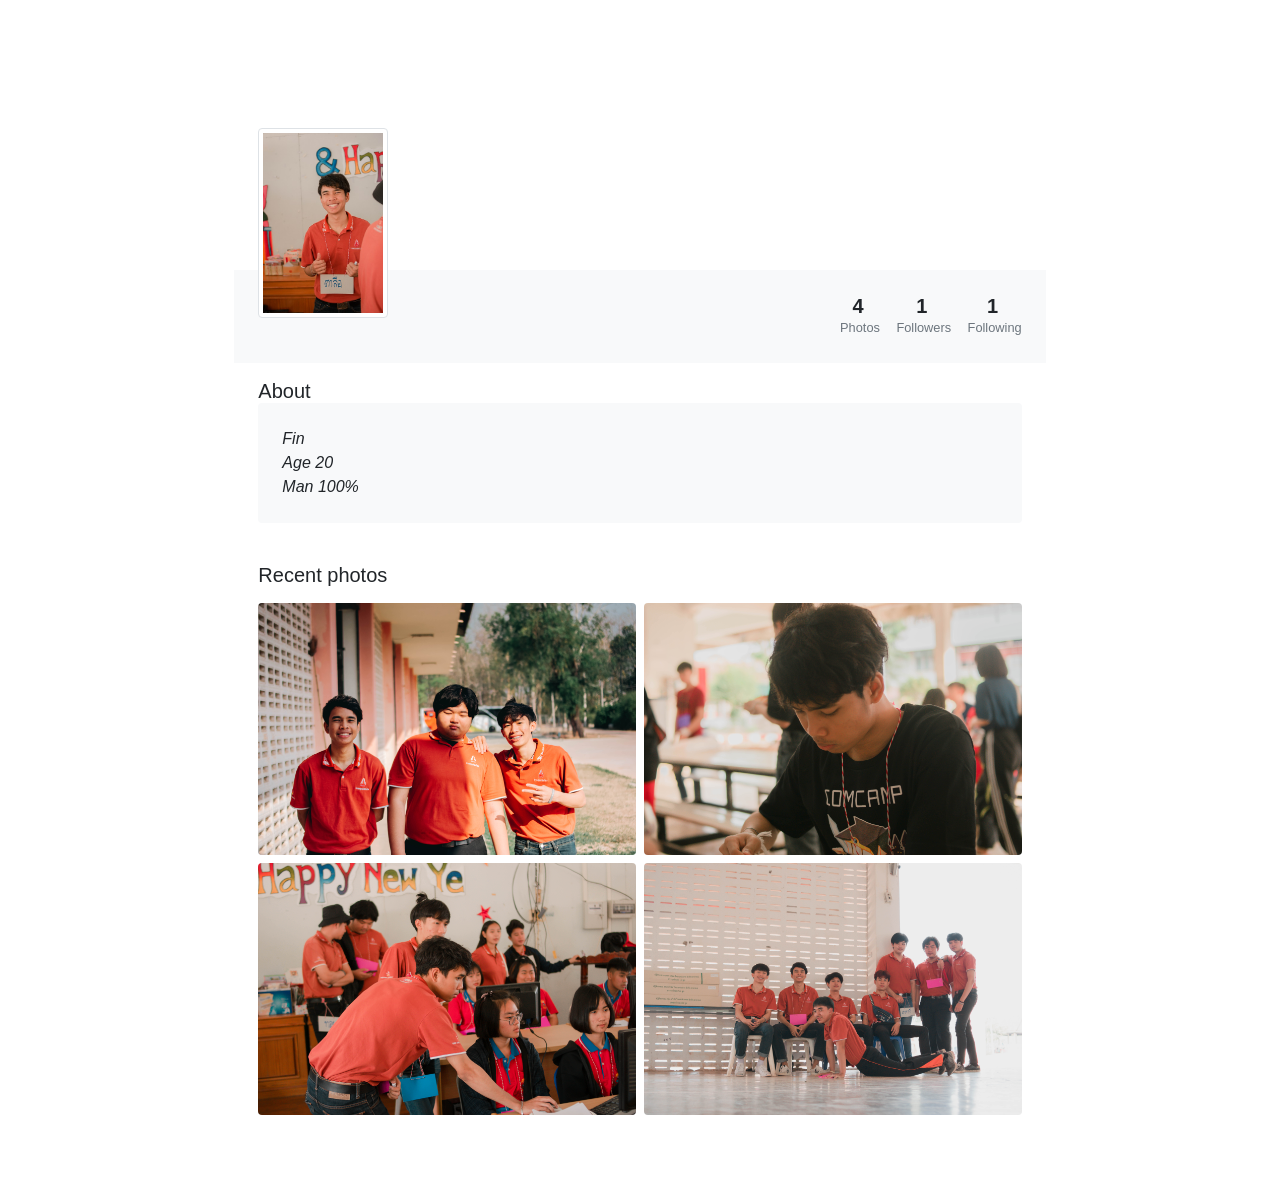
<file: aboutme.html>
<html lang="en">
<head>
  <link rel="stylesheet" type="text/css" href="https://maxcdn.bootstrapcdn.com/bootstrap/4.0.0/css/bootstrap.min.css">
  <link rel="stylesheet" href="styles.css">
</head>
<body>

<div class="row py-5 px-4">
    <div class="col-md-8 mx-auto">
        <!-- Profile widget -->
        <div class="bg-white shadow rounded overflow-hidden">
            <div class="px-4 pt-0 pb-4 cover">
                <div class="media align-items-end profile-head">
                    <div class="profile mr-3"><img src="Picture\DSC_0148.jpg" alt="..." width="130" class="rounded mb-2 img-thumbnail"><a href="#" ></a></div>
                    <div class="media-body mb-5 text-white">
                        <h4 class="mt-0 mb-0">Aueaoangkun Sroiaudom</h4>
                        <p class="small mb-4"> <i class="fas fa-map-marker-alt mr-2"></i>Thailand</p>
                    </div>
                </div>
            </div>
            <div class="bg-light p-4 d-flex justify-content-end text-center">
                <ul class="list-inline mb-0">
                    <li class="list-inline-item">
                        <h5 class="font-weight-bold mb-0 d-block">4</h5><small class="text-muted"> <i class="fas fa-image mr-1"></i>Photos</small>
                    </li>
                    <li class="list-inline-item">
                        <h5 class="font-weight-bold mb-0 d-block">1</h5><small class="text-muted"> <i class="fas fa-user mr-1"></i>Followers</small>
                    </li>
                    <li class="list-inline-item">
                        <h5 class="font-weight-bold mb-0 d-block">1</h5><small class="text-muted"> <i class="fas fa-user mr-1"></i>Following</small>
                    </li>
                </ul>
            </div>
            <div class="px-4 py-3">
                <h5 class="mb-0">About</h5>
                <div class="p-4 rounded shadow-sm bg-light">
                    <p class="font-italic mb-0">Fin</p>
                    <p class="font-italic mb-0">Age 20</p>
                    <p class="font-italic mb-0">Man 100%</p>
                </div>
            </div>
            <div class="py-4 px-4">
                <div class="d-flex align-items-center justify-content-between mb-3">
                    <h5 class="mb-0">Recent photos</h5><a href="#" ></a>
                </div>
                <div class="row">
                    <div class="col-lg-6 mb-2 pr-lg-1"><img src="Picture\DSC_0008.jpg" alt="" class="img-fluid rounded shadow-sm"></div>
                    <div class="col-lg-6 mb-2 pl-lg-1"><img src="Picture\DSC_0005.jpg" alt="" class="img-fluid rounded shadow-sm"></div>
                    <div class="col-lg-6 pr-lg-1 mb-2"><img src="Picture\DSC_0145.jpg" alt="" class="img-fluid rounded shadow-sm"></div>
                    <div class="col-lg-6 pl-lg-1"><img src="Picture\DSC_0070.jpg" alt="" class="img-fluid rounded shadow-sm"></div>
                </div>
            </div>
        </div>
    </div>
</div>

</body>
</html>
</file>
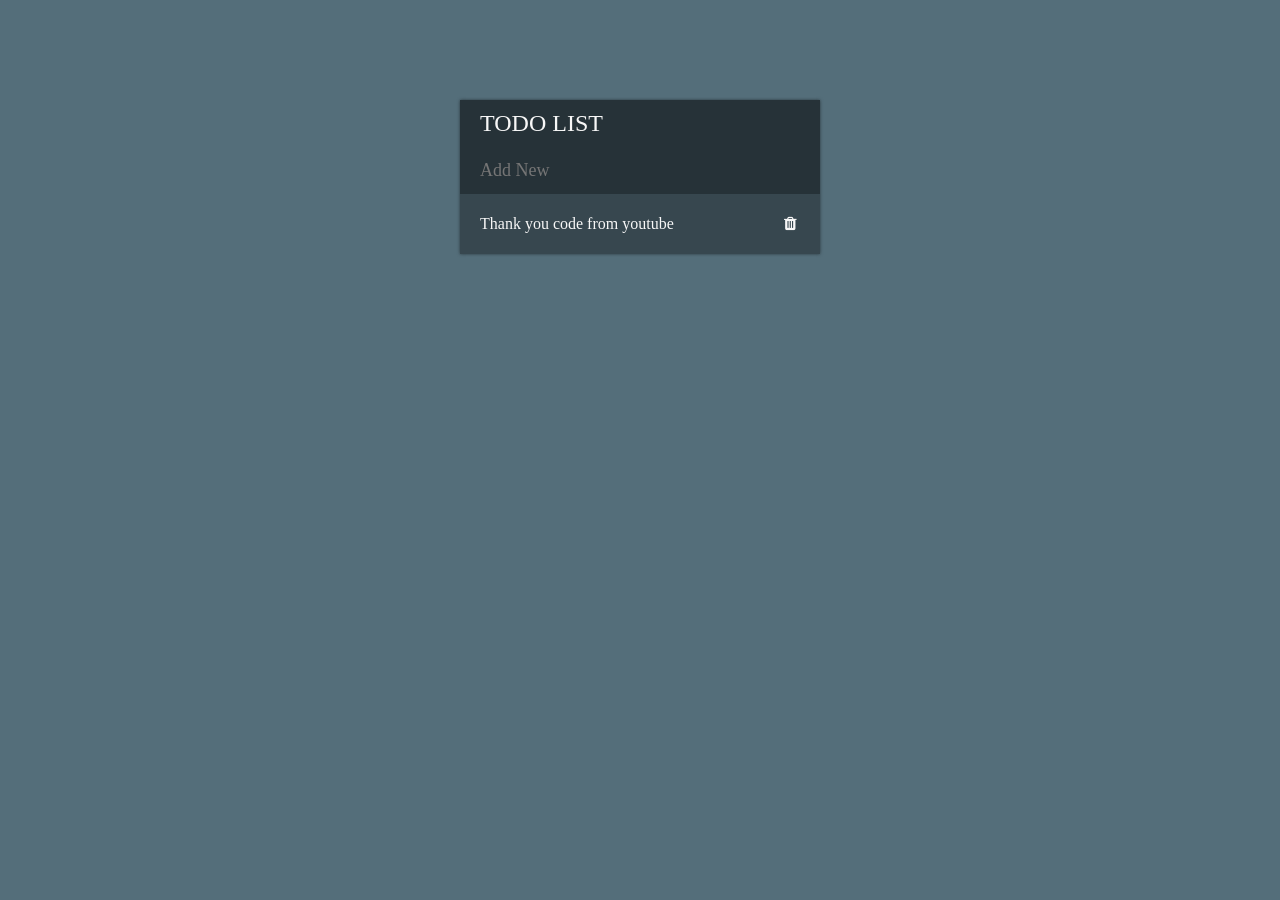
<file: Todo/todo.html>
<!DOCTYPE html>
<html>
<head>
	<title>Todo list</title>
	<link rel="stylesheet" href="
	https://cdnjs.cloudflare.com/ajax/libs/font-awesome/4.7.0/css/font-awesome.css">
	<script
  src="https://code.jquery.com/jquery-3.3.1.min.js"
  integrity="sha256-FgpCb/KJQlLNfOu91ta32o/NMZxltwRo8QtmkMRdAu8="
  crossorigin="anonymous"></script>
  	<link href="https://fonts.googleapis.com/css?family=Bubblegum+Sans" rel="stylesheet">
  	<link rel="stylesheet" type="text/css" href="style.css">
</head>
<body>
	<div id="container">
		<h1>Todo list</h1>
		<input type="text" placeholder="Add New">
		<ul>
			<li>Thank you code from youtube<span><i class="fa fa-trash"></i></span></li>
		</ul>
	</div>
	<script type="text/javascript" src="todo.js"></script>
</body>
</html>
</file>
<file: styles.css>
.profile-head {
  transform: translateY(5rem)
}

.cover {
  background-image: url(https://images.unsplash.com/photo-1530305408560-82d13781b33a?ixlib=rb-1.2.1&ixid=eyJhcHBfaWQiOjEyMDd9&auto=format&fit=crop&w=1352&q=80);
  background-size: cover;
  background-repeat: no-repeat
}
--
body {
  background: #654ea3;
  background: linear-gradient(to right, #e96443, #904e95);
  min-height: 100vh;
  overflow-x: hidden
}
</file>
<file: Todo/style.css>
body {
	font-family: 'Lucida Console';
	background-color: #546e7a;
	color: #f7f7f7;
}
ul {
	list-style: none;
	margin: 0;
	padding: 0;
}
#container {
	width: 360px;
	margin: 100px auto;
	box-shadow: 0 0 3px rgba(0,0,0, .5);
}
input {
	font-family: inherit;
	font-size: 18px;
	background-color: #263238;
	width: 100%;
	padding: 13px 13px 13px 20px;
	box-sizing: border-box;
	border:none;
}
input:focus {
	outline: none;
}
span {
	height: 60px;
	text-align: center;
	width: 60px;
	float: right;
}
h1 {
	background-color: #263238;
	margin: 0;
	padding: 10px 20px;
	text-transform: uppercase;
	font-size: 24px;
	font-weight: normal;
}
li {
	background-color: #37474f;
	height: 60px;
	line-height: 60px;
	padding: 0 0 0 20px;
}
li:nth-child(2n){
	background-color: #455a64;
}
.done {
	color:gray;
	text-decoration: line-through;
}
</file>
